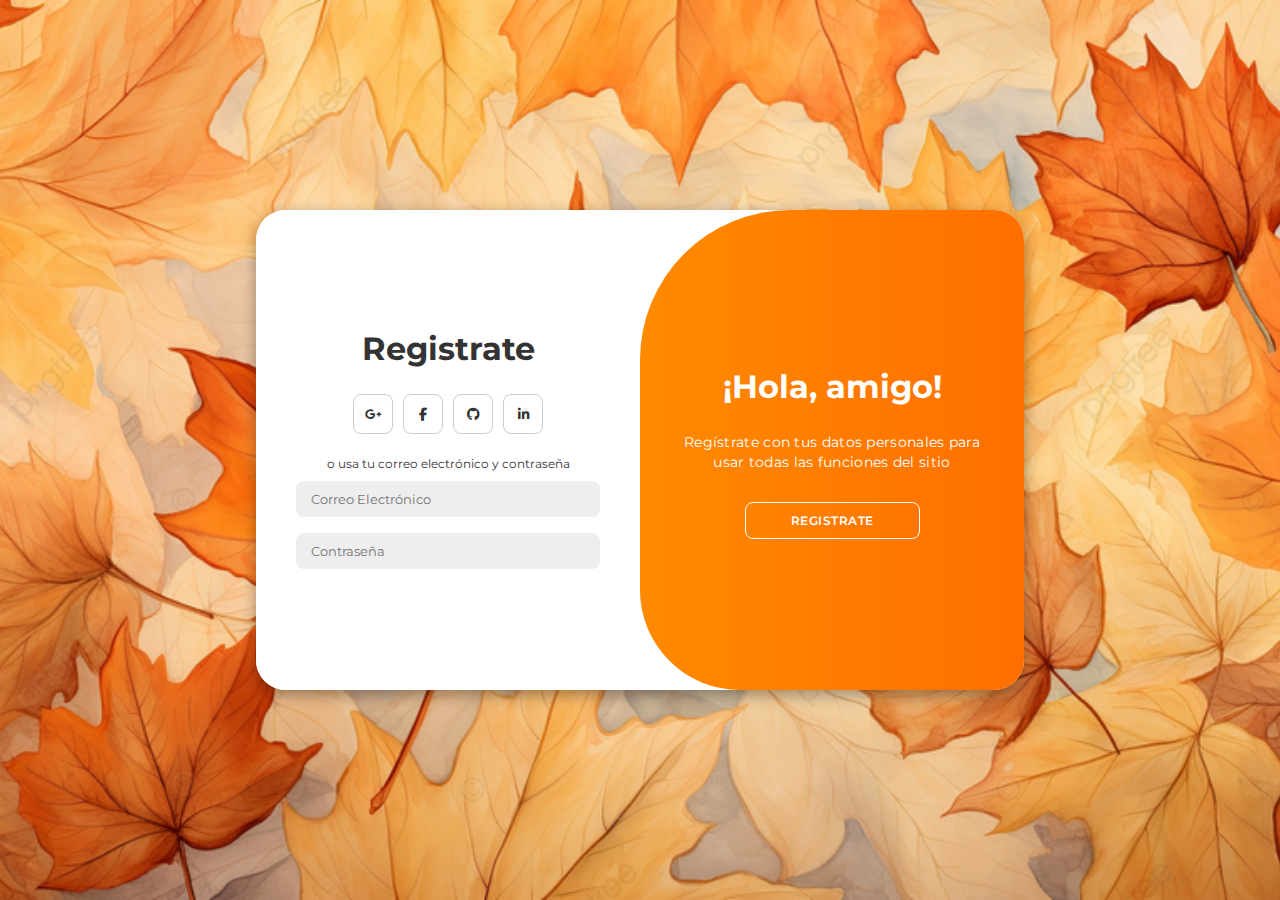
<file: index.html>
<!DOCTYPE html>
<html lang="es">
<head>
    <meta charset="UTF-8">
    <meta name="viewport" content="width=device-width, initial-scale=1.0">
    <title>Sign Up</title>
    <link rel="stylesheet" href="styles.css">
</head>
<body>
    <div class="signup-container">
        <form id="signup-form">
            <!DOCTYPE html>
            <html lang="es">
            
            <head>
                <meta charset="UTF-8">
                <meta name="viewport" content="width=device-width, initial-scale=1.0">
                <link rel="stylesheet" href="https://cdnjs.cloudflare.com/ajax/libs/font-awesome/6.4.2/css/all.min.css">
                <link rel="stylesheet" href="style.css">
                <title>Página de Inicio de Sesión Moderna | AsmrProg</title>
            </head>
            
            <body>
            
                <div class="container" id="container">
                    <div class="form-container sign-up">
                        <form>
                            <h1>Crear Cuenta</h1>
                            <div class="social-icons">
                                <a href="#" class="icon"><i class="fa-brands fa-google-plus-g"></i></a>
                                <a href="#" class="icon"><i class="fa-brands fa-facebook-f"></i></a>
                                <a href="#" class="icon"><i class="fa-brands fa-github"></i></a>
                                <a href="#" class="icon"><i class="fa-brands fa-linkedin-in"></i></a>
                            </div>
                            <span>o usa tu correo electrónico para registrarte</span>
                            <input type="text" placeholder="Nombre">
                            <input type="email" placeholder="Correo Electrónico">
                            <input type="password" placeholder="Contraseña">
                            <button>Registrarse</button>
                        </form>
                    </div>
                    <div class="form-container sign-in">
                        <form>
                            <h1>Registrate</h1>
                            <div class="social-icons">
                                <a href="#" class="icon"><i class="fa-brands fa-google-plus-g"></i></a>
                                <a href="#" class="icon"><i class="fa-brands fa-facebook-f"></i></a>
                                <a href="#" class="icon"><i class="fa-brands fa-github"></i></a>
                                <a href="#" class="icon"><i class="fa-brands fa-linkedin-in"></i></a>
                            </div>
                            <span>o usa tu correo electrónico y contraseña</span>
                            <input type="email" placeholder="Correo Electrónico">
                            <input type="password" placeholder="Contraseña">
                           
                        </form>
                    </div>
                    <div class="toggle-container">
                        <div class="toggle">
                            <div class="toggle-panel toggle-left">
                                <h1>¡Bienvenido de nuevo!</h1>
                                <p>Ingresa tus datos personales para usar todas las funciones del sitio</p>
                               
                            </div>
                            <div class="toggle-panel toggle-right">
                                <h1>¡Hola, amigo!</h1>
                                <p>Regístrate con tus datos personales para usar todas las funciones del sitio</p>
                                <button class="hidden" id="register">Registrate</button>
                            </div>
                        </div>
                    </div>
                </div>
            
                <script src="script.js"></script>
            </body>
            
            </html>
            
    </div>
    <style>
        body {
          /* Ruta de la imagen de fondo */
          background-image: url('hojas.png');
          
          /* Opcional: Estilo del fondo */
          background-size: cover; /* Ajusta la imagen para cubrir toda la pantalla */
          background-repeat: no-repeat; /* Evita que la imagen se repita */
          background-attachment: fixed; /* Mantiene el fondo fijo al hacer scroll */
          background-position: center; /* Centra la imagen */
        }
      </style>

    <script src="signup.js"></script>
</body>
</html>
</file>
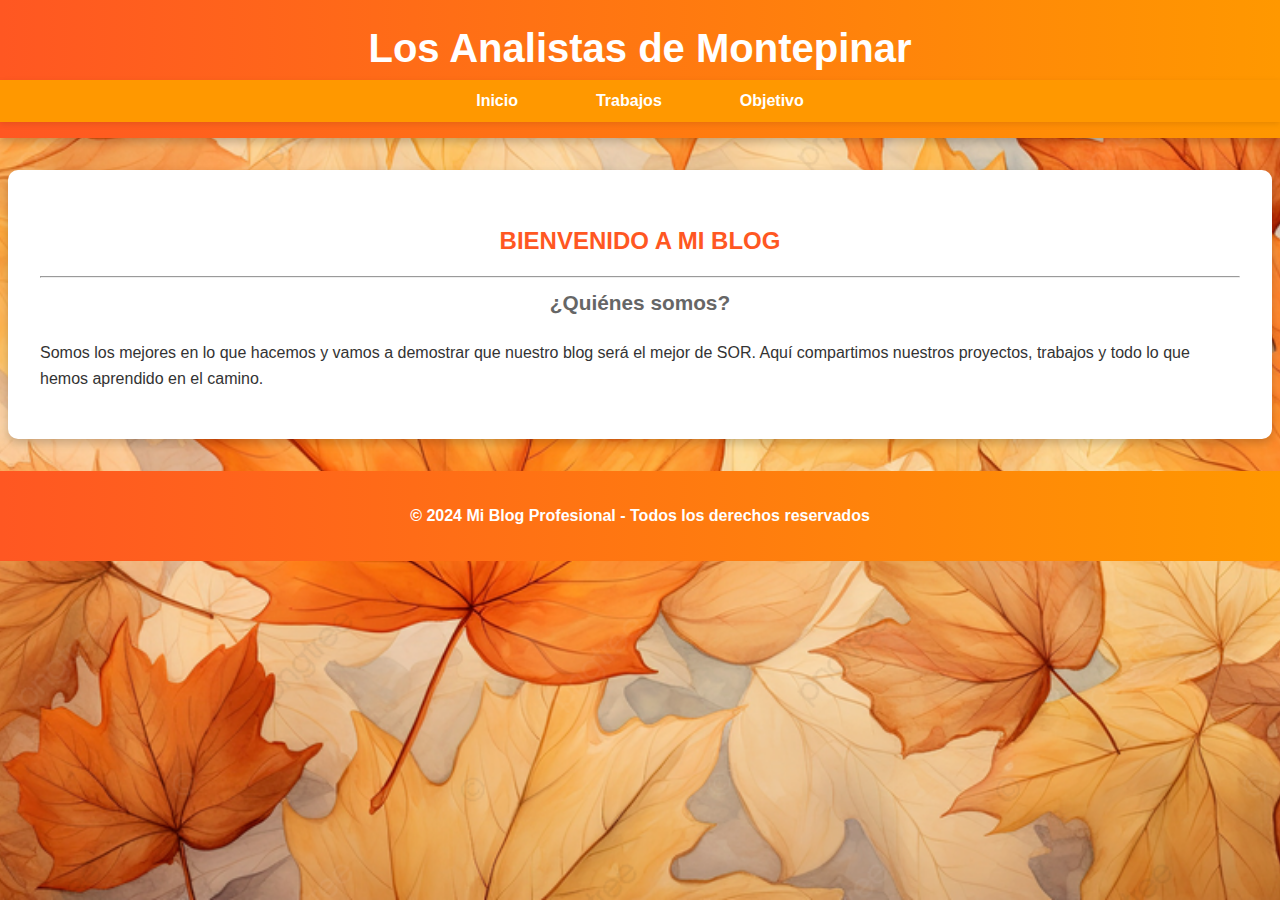
<file: inicio.html>
<!DOCTYPE html>
<html lang="es">
<head>
    <meta charset="UTF-8">
    <meta name="viewport" content="width=device-width, initial-scale=1.0">
    <title>Mi Blog Profesional</title>
    <link rel="stylesheet" href="https://cdnjs.cloudflare.com/ajax/libs/font-awesome/6.4.2/css/all.min.css">
    <link rel="stylesheet" href="styles.css">
</head>
<body>
   
    <!-- Encabezado -->
    <header>
        <div class="logo">
            <h1>Los Analistas de Montepinar</h1>
        </div>
        <nav class="navbar">
            <ul>
                <li><a href="#" id="inicio">Inicio</a></li>
                <li><a href="#" id="trabajos">Trabajos</a></li>
                <li><a href="#" id="objetivo">Objetivo</a></li>
            </ul>
        </nav>
    </header>

    <!-- Contenido Principal -->
    <main>
        <section id="contenido-inicio" class="contenido-pestana">
            <h2>Bienvenido a mi blog</h2>
            <hr>
            <p class="subtitulo">¿Quiénes somos?</p>
            <p>Somos los mejores en lo que hacemos y vamos a demostrar que nuestro blog será el mejor de SOR. Aquí compartimos nuestros proyectos, trabajos y todo lo que hemos aprendido en el camino.</p>
        </section>

        <section id="contenido-trabajos" class="contenido-pestana">
            <h2>Trabajos del Mes:</h2>
            <div class="calendario">
                <!-- Calendario de Diciembre -->
                <div class="mes">
                    <h3>Diciembre</h3>
                    <div class="dias">
                        <div class="dia-card" id="dia-11"><p>1</p></div>
                        <div class="dia-card" id="dia-12"><p>2</p></div>
                        <div class="dia-card" id="dia-13"><p>3</p></div>
                        <div class="dia-card" id="dia-14"><p>4</p></div>
                        <div class="dia-card" id="dia-15"><p>5</p></div>
                        <div class="dia-card" id="dia-16"><p>6</p></div>
                        <div class="dia-card" id="dia-17"><p>7</p></div>
                        <div class="dia-card" id="dia-18"><p>8</p></div>
                        <div class="dia-card" id="dia-19"><p>9</p></div>
                        <div class="dia-card" id="dia-20"><p>10</p></div>
                    </div>
                </div>

                <!-- Calendario de Enero -->
                <div class="mes">
                    <h3>Enero</h3>
                    <div class="dias">
                        <div class="dia-card" id="dia-1"><p>1</p></div>
                        <div class="dia-card" id="dia-2"><p>2</p></div>
                        <div class="dia-card" id="dia-3"><p>3</p></div>
                        <div class="dia-card" id="dia-4"><p>4</p></div>
                        <div class="dia-card" id="dia-5"><p>5</p></div>
                        <div class="dia-card" id="dia-6"><p>6</p></div>
                        <div class="dia-card" id="dia-7"><p>7</p></div>
                        <div class="dia-card" id="dia-8"><p>8</p></div>
                        <div class="dia-card" id="dia-9"><p>9</p></div>
                        <div class="dia-card" id="dia-10"><p>10</p></div>
                    </div>
                </div>
            </div>

            <div class="detalle-dia" id="detalle-dia">
                <p>Selecciona un día para ver lo que se hizo ese día.</p>
            </div>
        </section>

        <!-- Sección de Objetivo -->
        <section id="contenido-objetivo" class="contenido-pestana">
            <h2>Objetivo del Blog</h2>
            <p>El objetivo de este blog es documentar todo el proceso de aprendizaje y desarrollo dentro de los proyectos de redes y servicios, enfocándonos especialmente en los trabajos y proyectos realizados durante el curso de 'Servicios en Red'.</p>
        </section>
    </main>

    <!-- Footer -->
    <footer>
        <p>&copy; 2024 Mi Blog Profesional - Todos los derechos reservados</p>
    </footer>

    <!-- Modal para mostrar detalles de un día -->
    <div id="modal" class="modal">
        <div class="modal-content">
            <div id="detalle-modal">Cargando detalles...</div>
            <button id="cerrar-modal" class="cerrar-boton">Cerrar</button>
        </div>
    </div>

    <script>
        // Script para manejar la visibilidad de las pestañas
        document.getElementById('inicio').addEventListener('click', function() {
            mostrarPestana('contenido-inicio');
        });

        document.getElementById('trabajos').addEventListener('click', function() {
            mostrarPestana('contenido-trabajos');
        });

        document.getElementById('objetivo').addEventListener('click', function() {
            mostrarPestana('contenido-objetivo');
        });

        document.querySelectorAll('.dia-card').forEach(function(dia) {
            dia.addEventListener('click', function() {
                let diaId = this.id;
                mostrarDetalleDia(diaId);
            });
        });

        function mostrarPestana(idPestana) {
            document.querySelectorAll('.contenido-pestana').forEach(function(pestana) {
                pestana.style.display = 'none';
            });
            document.getElementById(idPestana).style.display = 'block';
        }

        function mostrarDetalleDia(diaId) {
            let detalles = {
                'dia-1': '<p>El 1 de enero, completamos el análisis del proyecto y comenzamos la planificación.</p>',
                'dia-2': '<p>El 2 de enero, avanzamos en la configuración de servidores y redes.</p>',
                'dia-3': '<p>El 3 de enero, revisamos la infraestructura y realizamos pruebas de conectividad.</p>',
                'dia-4': '<p>El 4 de enero, se implementaron las configuraciones finales en los servidores.</p>',
                'dia-5': '<p>El 5 de enero, se verificó la conectividad entre los sistemas y ajustamos parámetros.</p>',
                'dia-6': '<p>El 6 de enero, realizamos pruebas de seguridad y configuramos accesos remotos.</p>',
                'dia-11': '<p>El 1 de diciembre, comenzamos el análisis de nuevos proyectos para el nuevo año.</p>',
                'dia-12': '<p>El 2 de diciembre,primero que todo organizamos la labor de cada uno:<br>Robert:Se encargaria de diseñar la pagina web<img src="sddsadsa.JPG" alt="robert" style="width:100%; max-width:400px;"><br>Hueso:Se encargaria de los textos y distribuccion<img src="gfdsf.JPG" alt="hueso" style="width:100%; max-width:400px;"><br>Uriel:Se encargaria de que toda la informacion sea revisada y publicada por todos al calendario de nuestra Web<img src="calen.JPG" alt="uriel" style="width:100%; max-width:400px;"><br>Luego nos pusimos con la practica 02-SCRUM.<br>En la que teniamos que crear un docmumento haciendo nuestro logo y nuestros avatares y quedo algo asi<br><img src="fedfd-removebg-preview.png" alt="hueso" style="width:100%; max-width:400px;"></p>',
                'dia-20': '<p>El grupo de Analistas de Montepinar intentó hacer ping entre los equipos de cada participante.</p><img src="PING.PNG" alt="Ping entre equipos" style="width:100%; max-width:400px;"><br><p>No conseguimos acceder ya que no permite la conexión por ping de servidores...</p><br><p>Probamos luego a filtrar en Wireshark y no dejaba filtrar nada por un error en el punto de acceso.</p><img src="icmp.PNG" alt="Ping entre equipos" style="width:100%; max-width:400px;"><br><p>Es importante tener la máquina virtual en adaptador puente.</p><img src="puente.PNG" alt="Ping entre equipos" style="width:100%; max-width:400px;">'
            };
            let detalle = detalles[diaId] || '<p>No hay detalles disponibles para este día.</p>';
            document.getElementById('detalle-modal').innerHTML = detalle;
            document.getElementById('modal').style.display = 'block';
        }

        // Cerrar el modal
        document.getElementById('cerrar-modal').addEventListener('click', function() {
            document.getElementById('modal').style.display = 'none';
        });

        // Mostrar la primera pestaña por defecto
        mostrarPestana('contenido-inicio');
    </script>
    <style>
        body {
          /* Ruta de la imagen de fondo */
          background-image: url('hojas.png');
          
          /* Opcional: Estilo del fondo */
          background-size: cover; /* Ajusta la imagen para cubrir toda la pantalla */
          background-repeat: no-repeat; /* Evita que la imagen se repita */
          background-attachment: fixed; /* Mantiene el fondo fijo al hacer scroll */
          background-position: center; /* Centra la imagen */
        }
      </style>
</body>
</html>
</file>
<file: styles.css>
/* Estilos generales */
body {
    font-family: 'Roboto', sans-serif;
    margin: 0;
    padding: 0;
    line-height: 1.6;
    background-color: #f0f8ff;
    color: #333;
}

header {
    background: linear-gradient(90deg, #ff5722, #ff9800);
    color: #fff;
    padding: 1rem 0;
    text-align: center;
    box-shadow: 0 4px 8px rgba(0, 0, 0, 0.2);
}

header .logo h1 {
    margin: 0;
    font-size: 2.5rem;
    font-weight: bold;
}

.navbar ul {
    list-style: none;
    padding: 0;
    margin: 0;
    display: flex;
    justify-content: center;
    background-color: #ff9800;
    box-shadow: 0 2px 6px rgba(0, 0, 0, 0.1);
}

.navbar ul li {
    margin: 0 15px;
}

.navbar ul li a {
    text-decoration: none;
    color: #fff;
    padding: 0.5rem 1.5rem;
    display: block;
    border-radius: 30px;
    font-weight: bold;
    transition: background-color 0.3s, transform 0.2s;
}

.navbar ul li a:hover {
    background-color: #ff5722;
    transform: scale(1.1);
}

/* Contenido principal */
main {
    padding: 2rem;
    background-color: #fff;
    margin: 2rem auto;
    max-width: 1200px;
    border-radius: 10px;
    box-shadow: 0 4px 10px rgba(0, 0, 0, 0.2);
}

h2 {
    color: #ff5722;
    margin-bottom: 1rem;
    text-align: center;
    text-transform: uppercase;
    font-weight: bold;
}

.subtitulo {
    font-size: 1.3rem;
    font-weight: bold;
    color: #666;
    margin-top: 0.5rem;
    text-align: center;
}

/* Calendarios */
.calendario {
    display: flex;
    justify-content: space-around;
    margin-top: 2rem;
}

.mes {
    background: linear-gradient(180deg, #ffe0b2, #fff3e0);
    padding: 1rem;
    border: 1px solid #ffc107;
    border-radius: 10px;
    box-shadow: 0 2px 6px rgba(0, 0, 0, 0.1);
    text-align: center;
}

.mes h3 {
    color: #ff9800;
    font-size: 1.5rem;
    margin-bottom: 1rem;
}

.dias {
    display: grid;
    grid-template-columns: repeat(5, 1fr);
    gap: 10px;
}

.dia-card {
    background-color: #fff;
    border: 2px solid #ffc107;
    border-radius: 10px;
    text-align: center;
    padding: 15px;
    font-weight: bold;
    color: #ff5722;
    cursor: pointer;
    transition: background-color 0.3s, transform 0.2s;
    box-shadow: 0 2px 4px rgba(0, 0, 0, 0.1);
}

.dia-card:hover {
    background-color: #ffe0b2;
    transform: scale(1.1);
    box-shadow: 0 4px 8px rgba(0, 0, 0, 0.2);
}

.detalle-dia {
    margin-top: 2rem;
    padding: 1.5rem;
    background-color: #fff;
    border: 2px solid #ff9800;
    border-radius: 10px;
    box-shadow: 0 2px 6px rgba(0, 0, 0, 0.1);
}

/* Footer */
footer {
    text-align: center;
    padding: 1rem;
    background: linear-gradient(90deg, #ff5722, #ff9800);
    color: #fff;
    margin-top: 2rem;
    font-weight: bold;
}
.logo-img {
    max-width: 1080px;  /* Cambia este valor para hacer el logo más pequeño */
    height: auto;  /* Mantiene la proporción del logo */
}
/* Modal */
.modal {
    display: none;
    position: absolute;
    top: 0;
    left: 0;
    width: 100%;
    height: 100%;
    background-color: rgba(0, 0, 0, 0.7);
    justify-content: center; /* Centrado horizontal */
    align-items: center;    /* Centrado vertical */
    z-index: 1000;
}

/* Contenido del modal */
.modal-content {
    background-color: #fff;
    padding: 2rem;
    border-radius: 15px;
    text-align: center;
    box-shadow: 0 4px 10px rgba(0, 0, 0, 0.3);
    max-width: 500px;
    width: 90%;
    max-height: 80vh; /* Limita la altura del modal para evitar que se extienda más allá de la pantalla */
    overflow-y: auto; /* Permite desplazamiento si el contenido es largo */
}

/* Botón para cerrar el modal */
.cerrar-boton {
    background-color: #ff5722;
    color: #fff;
    border: none;
    padding: 0.5rem 1.5rem;
    border-radius: 30px;
    cursor: pointer;
    margin-top: 1rem;
    font-weight: bold;
    transition: background-color 0.3s;
}

.cerrar-boton:hover {
    background-color: #e64a19;
}
.modal-content {
    margin: auto; /* Esto asegura que el contenido se centre en su contenedor */
    margin-top: 1rem;
}
</file>
<file: style.css>
@import url('https://fonts.googleapis.com/css2?family=Montserrat:wght@300;400;500;600;700&display=swap');

*{
    margin: 0;
    padding: 0;
    box-sizing: border-box;
    font-family: 'Montserrat', sans-serif;
}

body{
    background-color: #c9d6ff;
    background: linear-gradient(to right, #e2e2e2, #c9d6ff);
    display: flex;
    align-items: center;
    justify-content: center;
    flex-direction: column;
    height: 100vh;
}

.container{
    background-color: #fff;
    border-radius: 30px;
    box-shadow: 0 5px 15px rgba(0, 0, 0, 0.35);
    position: relative;
    overflow: hidden;
    width: 768px;
    max-width: 100%;
    min-height: 480px;
}

.container p{
    font-size: 14px;
    line-height: 20px;
    letter-spacing: 0.3px;
    margin: 20px 0;
}

.container span{
    font-size: 12px;
}

.container a{
    color: #333;
    font-size: 13px;
    text-decoration: none;
    margin: 15px 0 10px;
}

.container button{
    background-color: #FFA500; /* Naranja */
    color: #fff;
    font-size: 12px;
    padding: 10px 45px;
    border: 1px solid transparent;
    border-radius: 8px;
    font-weight: 600;
    letter-spacing: 0.5px;
    text-transform: uppercase;
    margin-top: 10px;
    cursor: pointer;
}

.container button.hidden{
    background-color: transparent;
    border-color: #fff;
}

.container form{
    background-color: #fff;
    display: flex;
    align-items: center;
    justify-content: center;
    flex-direction: column;
    padding: 0 40px;
    height: 100%;
}

.container input{
    background-color: #eee;
    border: none;
    margin: 8px 0;
    padding: 10px 15px;
    font-size: 13px;
    border-radius: 8px;
    width: 100%;
    outline: none;
}

.form-container{
    position: absolute;
    top: 0;
    height: 100%;
    transition: all 0.6s ease-in-out;
}

.sign-in{
    left: 0;
    width: 50%;
    z-index: 2;
}

.container.active .sign-in{
    transform: translateX(100%);
}

.sign-up{
    left: 0;
    width: 50%;
    opacity: 0;
    z-index: 1;
}

.container.active .sign-up{
    transform: translateX(100%);
    opacity: 1;
    z-index: 5;
    animation: move 0.6s;
}

@keyframes move{
    0%, 49.99%{
        opacity: 0;
        z-index: 1;
    }
    50%, 100%{
        opacity: 1;
        z-index: 5;
    }
}

.social-icons{
    margin: 20px 0;
}

.social-icons a{
    border: 1px solid #ccc;
    border-radius: 20%;
    display: inline-flex;
    justify-content: center;
    align-items: center;
    margin: 0 3px;
    width: 40px;
    height: 40px;
}

.toggle-container{
    position: absolute;
    top: 0;
    left: 50%;
    width: 50%;
    height: 100%;
    overflow: hidden;
    transition: all 0.6s ease-in-out;
    border-radius: 150px 0 0 100px;
    z-index: 1000;
}

.container.active .toggle-container{
    transform: translateX(-100%);
    border-radius: 0 150px 100px 0;
}

.toggle{
    background-color: #FFA500; /* Naranja */
    height: 100%;
    background: linear-gradient(to right, #FFA500, #FF6F00); /* Naranja gradiente */
    color: #fff;
    position: relative;
    left: -100%;
    height: 100%;
    width: 200%;
    transform: translateX(0);
    transition: all 0.6s ease-in-out;
}

.container.active .toggle{
    transform: translateX(50%);
}

.toggle-panel{
    position: absolute;
    width: 50%;
    height: 100%;
    display: flex;
    align-items: center;
    justify-content: center;
    flex-direction: column;
    padding: 0 30px;
    text-align: center;
    top: 0;
    transform: translateX(0);
    transition: all 0.6s ease-in-out;
}

.toggle-left{
    transform: translateX(-200%);
}

.container.active .toggle-left{
    transform: translateX(0);
}

.toggle-right{
    right: 0;
    transform: translateX(0);
}

.container.active .toggle-right{
    transform: translateX(200%);
}
</file>
